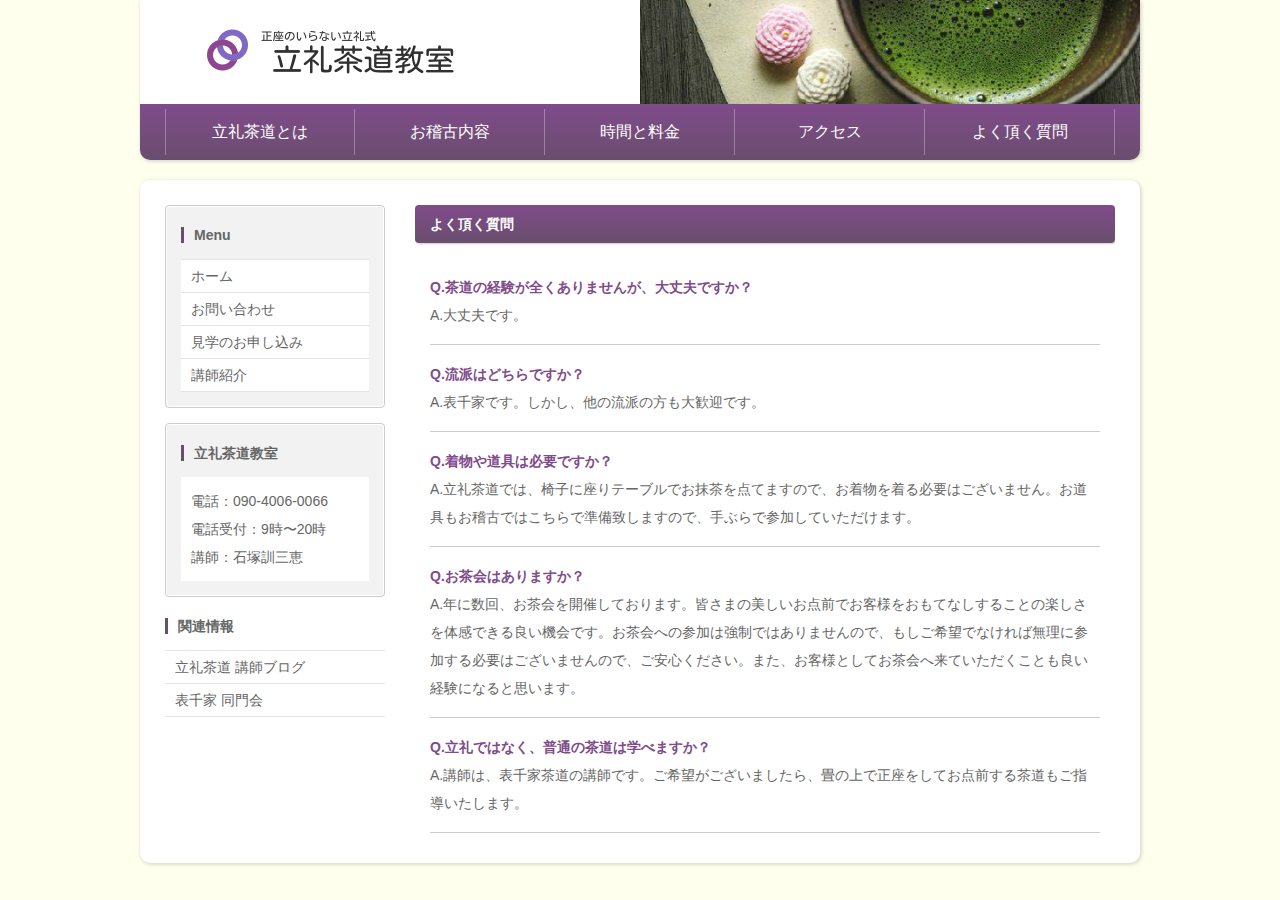
<file: faq.html>
<!DOCTYPE html>
<html lang="ja">

<head>
<meta charset="UTF-8">
<title>よく頂く質問</title>
<link rel="stylesheet" href="css/style.css">
</head>

<body>

<div id="container">

<header>
<h1 id="logo"><a href="index.html"><img src="images/logo.png" alt="サンプルホーム"></a></h1>

<!--メニュー-->
<nav id="menubar">
<ul>
<li><a href="sado.html">立礼茶道とは</a></li>
<li><a href="lesson.html">お稽古内容</a></li>
<li><a href="price.html">時間と料金</a></li>
<li><a href="access.html">アクセス</a></li>
<li><a href="faq.html">よく頂く質問</a></li>
</ul>
</nav>
</header>

<div id="contents">

<div id="main">

<section>

<h2>よく頂く質問</h2>

<dl class="faq">

<dt>Q.茶道の経験が全くありませんが、大丈夫ですか？</dt>
<dd>A.大丈夫です。</dd>

<dt>Q.流派はどちらですか？</dt>
<dd>A.表千家です。しかし、他の流派の方も大歓迎です。</dd>

<dt>Q.着物や道具は必要ですか？</dt>
<dd>A.立礼茶道では、椅子に座りテーブルでお抹茶を点てますので、お着物を着る必要はございません。お道具もお稽古ではこちらで準備致しますので、手ぶらで参加していただけます。</dd>

<dt>Q.お茶会はありますか？</dt>
<dd>A.年に数回、お茶会を開催しております。皆さまの美しいお点前でお客様をおもてなしすることの楽しさを体感できる良い機会です。お茶会への参加は強制ではありませんので、もしご希望でなければ無理に参加する必要はございませんので、ご安心ください。また、お客様としてお茶会へ来ていただくことも良い経験になると思います。</dd>

<dt>Q.立礼ではなく、普通の茶道は学べますか？</dt>
<dd>A.講師は、表千家茶道の講師です。ご希望がございましたら、畳の上で正座をしてお点前する茶道もご指導いたします。</dd>

</dl>

</section>

</div>
<!--/main-->

<div id="sub">

<nav class="box1">
<h2>Menu</h2>
<ul class="submenu mb10">
<li><a href="index.html">ホーム</a></li>
<li><a href="contact.html">お問い合わせ</a></li>
<li><a href="kengaku.html">見学のお申し込み</a></li>
<li><a href="recruit.html">講師紹介</a></li>
</ul>
</nav>

<section class="box1">
<h2>立礼茶道教室</h2>
<p class="box2">
電話：090-4006-0066<br>
電話受付：9時〜20時<br>
講師：石塚訓三恵</p>
</section>



<aside>
<h2>関連情報</h2>
<ul class="submenu">
<li><a href="#">立礼茶道 講師ブログ</a></li>
<li><a href="#">表千家 同門会</a></li>

</ul>
</aside>

</div>


</div>
<!--/contents-->

</div>
<!--/container-->

<footer>
</footer>





</body>
</html>
</file>
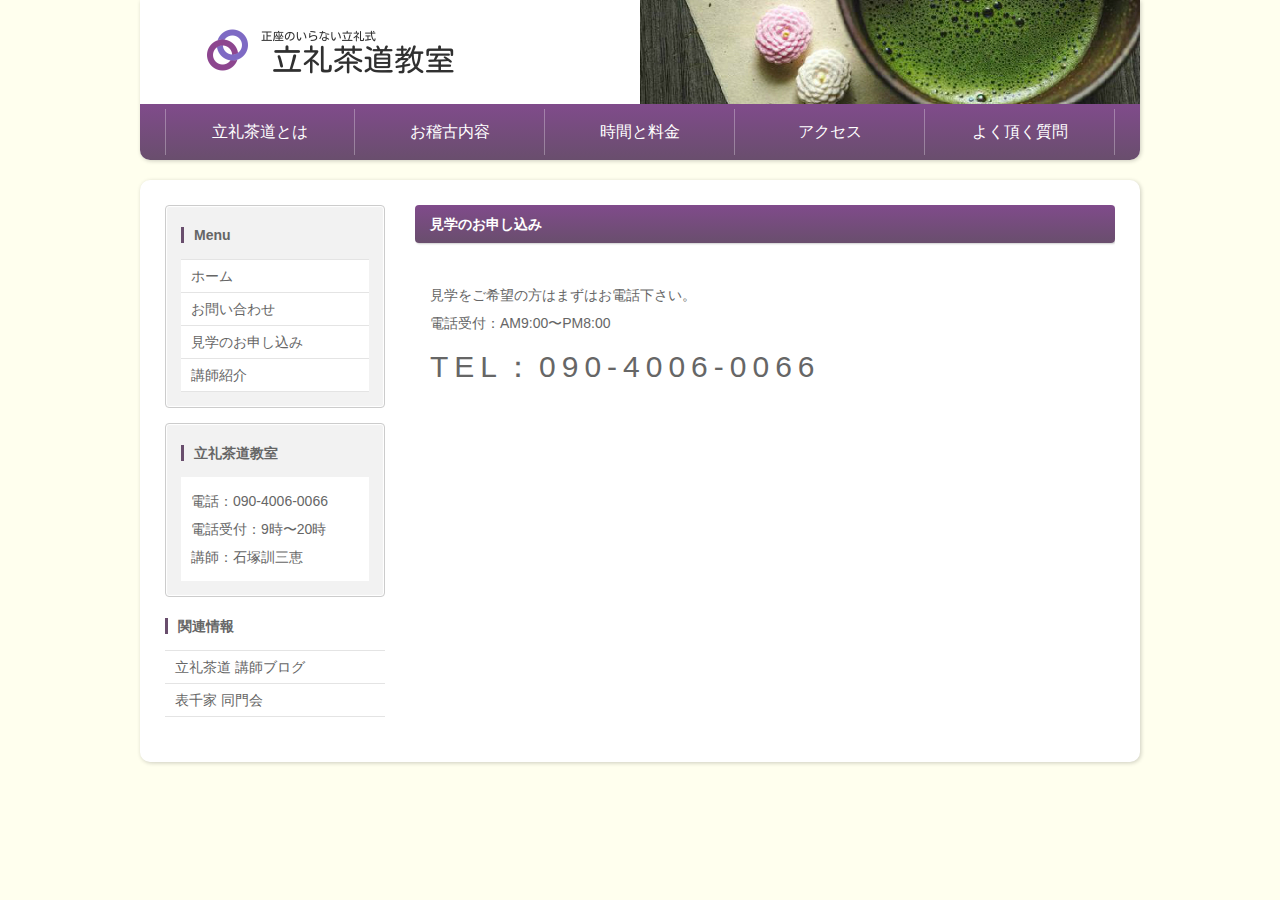
<file: kengaku.html>
<!DOCTYPE html>
<html lang="ja">

<head>
<meta charset="UTF-8">
<title>見学のお申込み</title>
<link rel="stylesheet" href="css/style.css">
</head>

<body class="s-n">

<div id="container">

<header>
<h1 id="logo"><a href="index.html"><img src="images/logo.png" alt="サンプルホーム"></a></h1>

<nav id="menubar">
<ul>
<li><a href="sado.html">立礼茶道とは</a></li>
<li><a href="lesson.html">お稽古内容</a></li>
<li><a href="price.html">時間と料金</a></li>
<li><a href="access.html">アクセス</a></li>
<li><a href="faq.html">よく頂く質問</a></li>
</ul>
</nav>

</header>


<div id="contents">

<div id="main">

<section>

<h2>見学のお申し込み</h2>
<p><br>見学をご希望の方はまずはお電話下さい。<br>
電話受付：AM9:00〜PM8:00<br>
<span class="big1">TEL：090-4006-0066</span></p>

</section>

</div>
<!--/main-->

<div id="sub">

<nav class="box1">
<h2>Menu</h2>
<ul class="submenu mb10">
<li><a href="index.html">ホーム</a></li>
<li><a href="contact.html">お問い合わせ</a></li>
<li><a href="kengaku.html">見学のお申し込み</a></li>
<li><a href="recruit.html">講師紹介</a></li>
</nav>

<section class="box1">
<h2>立礼茶道教室</h2>
<p class="box2">
電話：090-4006-0066<br>
電話受付：9時〜20時<br>
講師：石塚訓三恵</p>
</section>



<aside>
<h2>関連情報</h2>
<ul class="submenu">
<li><a href="#">立礼茶道 講師ブログ</a></li>
<li><a href="#">表千家 同門会</a></li>
</ul>
</aside>

</div>
<!--/sub-->

</div>
<!--/contents-->

</div>
<!--/container-->

<footer>
</footer>


</body>
</html>
</file>
<file: css/style.css>
@charset "utf-8";

/*全体の設定
---------------------------------------------------------------------------*/
body {
	margin: 0px;
	padding: 0px;
	color: #666;	/*全体の文字色*/
	font-family:"ヒラギノ角ゴ Pro W3", "Hiragino Kaku Gothic Pro", "メイリオ", Meiryo, Osaka, "ＭＳ Ｐゴシック", "MS PGothic", sans-serif;	/*フォント種類*/
	font-size: 14px;	/*文字サイズ*/
	line-height: 2;		/*行間*/
	background:#FFFFEE;	/*背景色 #f8f5ee*/
	-webkit-text-size-adjust: none;
}
h1,h2,h3,h4,h5,p,ul,ol,li,dl,dt,dd,form,figure,form {margin: 0px;padding: 0px;}
ul {list-style-type: none;}
img {border: none;max-width: 100%;height: auto;}
table {border-collapse:collapse;font-size: 100%;border-spacing: 0;}
iframe {width: 100%;}

/*リンク（全般）設定
---------------------------------------------------------------------------*/
a {
	color:#666;	/*リンクテキストの色*/
	-webkit-transition: 0.5s;	/*マウスオン時の移り変わるまでの時間設定。0.5秒。*/
	transition: 0.5s;			/*同上*/
}
a:hover {
	color: #804b8b;			/*マウスオン時の文字色*/
	text-decoration: none;		/*マウスオン時にリンクの下線を消す設定*/
}

/*コンテナー（HPを囲むブロック）
---------------------------------------------------------------------------*/
#container {
	margin: 0px auto;
	width: 1000px;	/*幅*/
}

/*ヘッダー（ロゴが入った最上段のブロック）
---------------------------------------------------------------------------*/
/*ヘッダーブロック*/
header {
	width: 100%;
	height: 160px;	/*高さ*/
	overflow: hidden;
	-webkit-box-shadow: 1px 1px 4px rgba(0,0,0,0.2);	/*影の設定。右へ、下へ、ぼかし幅。rgbaは色設定で0,0,0は黒。0.2が透明度。*/
	box-shadow: 1px 1px 4px rgba(0,0,0,0.2);			/*同上*/
	position: relative;
	background: #fff url(../images/header_bg.jpg) no-repeat right top/500px;	/*背景色、背景画像の読み込み、リピートせずに右側に＆上下中央に配置。幅500pxに。*/
	border-radius: 0px 0px 10px 10px;	/*角丸のサイズ。左上、右上、右下、左下への順番。*/
	margin-bottom: 20px;	/*下のコンテンツとの間にあけるスペース*/
}
/*ロゴ画像*/
#logo img {
	width: 300px;	/*画像幅*/
	position:absolute;
	left: 60px;	/*headerに対して左から30pxの場所に配置*/
	top: 25px;	/*headerに対して上から25pxの場所に配置*/
}

/*メインメニュー
---------------------------------------------------------------------------*/
/*メニューブロックの設定*/
#menubar {
	width: 100%;
	overflow: hidden;
	position: absolute;
	left: 0px;		/*ヘッダーブロックに対して左から0pxの場所に配置*/
	bottom: 0px;	/*ヘッダーブロックに対して下から0pxの場所に配置*/
	background: #694e6d;	/*背景色（古いブラウザ用）*/
	background: -webkit-linear-gradient(#804b8b, #694e6d);	/*グラデーション*/
	background: linear-gradient(#804b8b, #694e6d);			/*同上*/
}
/*メニュー１個あたりの設定*/
#menubar li {
	float: left;	/*左に回り込み*/
	width: 19%;		/*メニュー幅*/
	text-align: center;	/*内容をセンタリング*/
}
#menubar a {
	display: block;
	text-decoration: none;
	font-size: 16px;	/*文字サイズ*/
	color: #fff;		/*文字色*/
	border-right: 1px solid #fff;	/*右側の線の幅、線種、色（古いブラウザ用）*/
	border-right: 1px solid rgba(255,255,255,0.3);	/*右側の線の幅、線種、色。255,255,255は白の事で0.3が透明度。*/
	padding: 7px 0px;	/*上下左右へのメニュー内の余白*/
	margin: 5px 0px;	/*上下左右へのメニューの外の余白*/
}
/*１つ目のメニューへの設定*/
#menubar li:first-child {
	margin-left: 2.5%;	/*左側に余白を入れる*/
}
#menubar li:first-child a {
	border-left: 1px solid #fff;	/*上の「#menubar a」の設定とあわせる*/
	border-left: 1px solid rgba(255,255,255,0.3);	/*上の「#menubar a」の設定とあわせる*/
}
/*マウスオン時*/
#menubar li a:hover {
	background: #fff;	/*背景色*/
	color: #694e6d;		/*文字色*/
}


/*コンテンツ（main、subを囲むボックス）
---------------------------------------------------------------------------*/
#contents {
	clear: both;
	overflow: hidden;
	padding: 25px 25px 0px;	/*上、左右、下へのボックス内の余白*/
	background: #fff;	/*背景色*/
	-webkit-box-shadow: 1px 1px 4px rgba(0,0,0,0.2);	/*影の設定。右へ、下へ、ぼかし幅。rgbaは色設定で0,0,0は黒。0.2が透明度。*/
	box-shadow: 1px 1px 4px rgba(0,0,0,0.2);			/*同上*/
	border-radius: 10px;	/*角丸のサイズ*/
}

/*メインコンテンツ
---------------------------------------------------------------------------*/
#main {
	float: right;	/*右側に回り込み*/
	width: 700px;	/*幅*/
	overflow: hidden;
	padding-bottom: 30px;
}
/*mainコンテンツのh2タグの設定*/
#main h2 {
	clear: both;
	margin-bottom: 15px;
	font-size: 100%;
	color: #FFF;		/*文字色*/
	padding: 5px 15px;	/*上下、左右への余白*/
	background: #694e6d;	/*背景色（古いブラウザ用）*/
	background: -webkit-linear-gradient(#804b8b, #694e6d);	/*グラデーション*/
	background: linear-gradient(#804b8b, #694e6d);			/*同上*/
	-webkit-box-shadow: 1px 1px 2px rgba(0,0,0,0.2);	/*影の設定。右へ、下へ、ぼかし幅。rgbaは色設定で0,0,0は黒。0.2が透明度。*/
	box-shadow: 1px 1px 2px rgba(0,0,0,0.2);			/*同上*/
	border-radius: 4px;	/*角丸のサイズ*/
}
/*mainコンテンツのh3タグの設定*/
#main h3 {
	clear: both;
	margin-bottom: 15px;
	font-size: 100%;
	padding: 4px 15px;	/*上下、左右への余白*/
	background: #fff;	/*背景色*/
	border-radius: 4px;	/*角丸のサイズ*/
	border: solid 1px #ccc;	/*線の線種、幅、色*/
}
/*mainコンテンツのh4タグの設定*/
#main h4 {
	font-size: 100%;
	color: #804b8b;
	padding-left: 15px;
}
/*mainコンテンツの段落タグ設定*/
#main p {
	padding: 7px 15px 14px;	/*上、左右、下への余白*/
}
#main p + p {
	padding-top: 0px;
}
#main h2 + p,
#main h3 + p {
	padding-top: 0px;
	margin-top: -5px;
}

/*「施設のご案内」と「サービスのご案内」ページの一覧用ブロック
---------------------------------------------------------------------------*/
/*ボックスの設定（リンクなし・あり共通設定）*/
#main .list {
	margin-bottom: 15px;	/*ボックス間のスペース*/
	position: relative;
	overflow: hidden;
	padding: 20px;	/*ボックス内の余白*/
}
/*ボックスの設定（リンクありの場合）*/
#main .list a {
	text-decoration: none;
	display: block;
	overflow: hidden;
	padding: 20px;	/*ボックス内の余白*/
	margin: -20px;	/*上のリンクなしの場合の余白をなくす為の設定*/
	background: #fff;		/*背景色*/
	border: 1px solid #ccc;	/*枠線の幅、線種、色*/
	color: #333;	/*文字色*/
}
/*「サービスのご案内」ページのボックス内の矢印マーク設定*/
#main .list a::before {
	content: "→";	/*「→」の文字を表示させる。機種依存文字は使わないように。*/
	background: #804b8b;	/*背景色（古いブラウザ用）*/
	background: rgba(105,78,109,0.2);	/*色(rgba)の設定。rgba値は左３つが色指定(この場合#804b8bのrga値)で最後の小数点が透明度。*/
	color: #fff;	/*文字色*/
	font-size: 30px;	/*文字サイズ*/
	line-height: 1;
	width: 90px;		/*幅。下の「padding」との数字を足して「line-height」の数字に合うようにする。*/
	padding-left: 10px;	/*左側へあける余白。*/
	line-height: 100px;	/*高さ。*/
	position: absolute;
	right: -50px;	/*ボックスに対して右から-50pxの場所に配置*/
	top: 25%;		/*ボックスに対して上から25%の場所に配置*/
	border-radius: 100px;	/*角丸のサイズ。適当に大きくしておけばいい。この行を削除すれば四角になる。*/
}
/*マウスオン時のボックス*/
#main .list a:hover {
	background: #fffde7;	/*背景色*/
}
/*マウスオン時の矢印マーク*/
#main .list a:hover::before {
	background: #804b8b;	/*背景色*/
}
/*ボックス内の段落タグ設定*/
#main .list p {
	padding: 0px;
	margin-left: 36%;	/*左の写真とのバランスをとって設定*/
}
/*ボックス内の写真設定*/
#main .list figure img {
	float: left;		/*画像を左へ回り込み*/
	padding: 5px;		/*余白*/
	background: #fff;	/*背景色*/
	width: 30%;			/*写真の幅*/
	height: auto;		/*写真の高さ*/
	border: 1px solid #ccc;	/*線の幅、線種、色*/
}
/*ボックス内のh4タグ設定*/
#main .list h4 {
	font-size: 120%;
	color: #804b8b;		/*文字色*/
	border-bottom: dotted 2px #804b8b;	/*下線の線種、幅、色*/
	margin-left: 36%;	/*左の写真とのバランスをとって設定*/
	margin-bottom: 10px;
	padding: 0;
}

/*サブコンテンツ
---------------------------------------------------------------------------*/
#sub {
	float: left;	/*左に回り込み*/
	width: 220px;	/*幅*/
	padding-bottom: 30px;
}
/*subコンテンツ内のh2タグ設定*/
#sub h2 {
	font-size: 100%;
	margin-bottom: 10px;
}
/*subコンテンツのh2タグの１文字目への設定*/
#sub h2::first-letter {
	border-left: 3px solid #694e6d;	/*左側のアクセント用ラインの幅、線種、色*/
	padding-left: 10px;
}

/*サブコンテンツ内のメニュー
---------------------------------------------------------------------------*/
/*メニュー全体の設定*/
#sub ul.submenu {
	margin-bottom: 15px;	/*メニューブロックの下に空けるスペース*/
	border-top: solid 1px #e4e4e4;	/*上の線の線種、幅、色*/
}
/*メニュー１個ごとの設定*/
#sub ul.submenu li {
	background: #fff;	/*背景色*/
	border-bottom: solid 1px #e4e4e4;	/*下の線の線種、幅、色*/
}
#sub ul.submenu li a {
	text-decoration: none;
	display: block;
	padding: 2px 10px;	/*メニュー内の余白。上下、左右への設定。*/
}

/*サブコンテンツ内のbox1
---------------------------------------------------------------------------*/
#sub .box1 {
	padding: 15px;			/*ボックス内の余白*/
	margin-bottom: 15px;	/*ボックスの下に空けるスペース*/
	background: #f3f3f3;	/*背景色（古いブラウザ用）*/
	background: rgba(0,0,0,0.05);	/*背景色。rgbaは色設定で0,0,0は黒。0.05が透明度。*/
	border: solid 1px #ccc;	/*線の線種、幅、色*/
	-webkit-box-shadow: 0px 0px 1px 1px #fff inset;	/*ボックスの影。内側に白のラインを入れる。*/
	box-shadow: 0px 0px 1px 1px #fff inset;
	border-radius: 4px;	/*角丸のサイズ*/
}
/*box1内のメニューの設定*/
#sub .box1 ul.submenu {
	margin-bottom: 0px;
}

/*サブコンテンツ内のbox2
---------------------------------------------------------------------------*/
#sub .box2 {
	background: #fff;	/*背景色*/
	padding: 10px;		/*ボックス内の余白*/
}

/*PAGE TOP設定
---------------------------------------------------------------------------*/
#pagetop a {
	clear: both;
	color: #FFF;		/*文字色*/
	font-size: 20px;	/*文字サイズ*/
	padding: 0px 30px;	/*上下、左右へのボックス内余白*/
	background: #333;	/*背景色*/
	text-decoration: none;
	text-align: center;
	display: block;
	float: right;
	border-radius: 4px 4px 0px 0px;	/*角丸のサイズ。左上、右上、右下、左下。*/
}
/*マウスオン時*/
#pagetop a:hover {
	background-color: #999;	/*背景色*/
	color: #FFF;			/*文字色*/
}

/*フッター設定
---------------------------------------------------------------------------*/
footer {
	clear: both;
	text-align: center;
	padding: 10px 0px;
}
footer a {
	text-decoration: none;
}
footer .pr {
	display: block;
	font-size: 80%;
}

/*トップページ内「更新情報・お知らせ」ブロック
---------------------------------------------------------------------------*/
/*ブロック全体の設定*/
#new dl{
	padding-left: 15px;
	margin-bottom: 15px;
	height: 120px;	/*高さ*/
	overflow: auto;	/*高さの設定を超えるとスクロールが自動で出る設定。全部表示させていたいならこの行と上の行を削除。*/
}
/*日付設定*/
#new dt {
	font-weight: bold;	/*太字にする設定。標準がいいならこの行削除。*/
	float: left;
	width: 8em;
}
/*記事設定*/
#new dd {
	padding-left: 8em;
}

/*テーブル
---------------------------------------------------------------------------*/
/*ta1,ta2共通設定*/
.ta1,
.ta2 {
	width: 100%;
	margin-bottom: 15px;
}
.ta1, .ta1 td, .ta1 th,
.ta2, .ta2 td, .ta2 th {
	border: 1px solid #999;	/*テーブルの枠線の幅、線種、色*/
	line-height: 2;
	padding: 10px;	/*ボックス内の余白*/
	word-break: break-all;
}
/*テーブル１行目に入った見出し部分*/
.ta1 th.tamidashi,
.ta2 th.tamidashi {
	width: auto;
	text-align: left;	/*左よせ*/
	background: #cce6f6;	/*背景色*/
}
/*ta1の左側ボックス*/
.ta1 th {
	width: 140px;	/*幅*/
	text-align: center;	/*センタリング*/
	background: #f0f0f0;	/*背景色*/
}
/*ta2の左側ボックス*/
.ta2 th {
	background: #fffeba;	/*背景色*/
}
/*ta2の右側ボックス*/
.ta2 td {
	text-align: center;	/*センタリング*/
}
/*料金ページの追加設定（CMS用）*/
.ta1.price td {
	text-align: right;
}
.ta1.price tr.total th {
	background: #b7e0ee;
	font-size: 20px;
}
.ta1.price tr.total td {
	background: #deeff4;
	font-weight: bold;
	font-size: 20px;
}

/*よく頂く質問ページ
---------------------------------------------------------------------------*/
/*ブロック全体*/
.faq {
	padding: 0px 15px;	/*上下、左右への余白*/
}
/*質問の設定*/
.faq dt {
	color: #804b8b;	/*文字色*/
	font-weight: bold;	/*太字*/
	padding-top: 15px;
}
/*回答の設定*/
.faq dd {
	border-bottom: 1px solid #CCC;	/*下線の幅、線種、色*/
	overflow: hidden;
	padding-bottom: 15px;
}

/*トップページのNEWアイコン
---------------------------------------------------------------------------*/
.newicon {
	background:red;
	color: #FFF;
	font-size: 10px;
	padding: 0px 5px;
	border-radius: 2px;
	margin: 0px 5px;
}

/*その他
---------------------------------------------------------------------------*/
.look {color:#fff;background: #666;padding:5px;border-radius: 4px;}
.mb15,.mb1em {margin-bottom: 15px;}
.clear {clear: both;}
ul.disc {padding: 0em 25px 1em;list-style: disc;}
.color1 {color: #ff0000;}
.pr {font-size: 10px;}
.wl {width: 96%;}
.ws {width: 50%;}
.c {text-align: center !important;}
.r {text-align: right !important;}
.l {text-align: left !important;}
img.fr {float: right;margin-left: 10px;margin-bottom: 10px;}
img.fl {float: left;margin-right: 10px;margin-bottom: 10px;}
.big1 {font-size: 30px;letter-spacing: 0.2em;}
.mini1 {font-size: 11px;}
.sh {display:none;}



/*画面幅800px以下の設定
------------------------------------------------------------------------------------------------------------------------------------------------------*/
@media screen and (max-width:800px){

/*コンテナー（HPを囲むブロック）

---------------------------------------------------------------------------*/
#container {
	width: auto;
	margin: 0px 10px;
}

/*ヘッダー（ロゴが入った最上段のブロック）
---------------------------------------------------------------------------*/
/*ヘッダーブロック*/
header {
	height: 250px;
	background: #fff url(../images/header_bg.jpg) no-repeat right top/50%;
}

/*メインメニュー
---------------------------------------------------------------------------*/
/*メニュー１個あたりの設定*/
#menubar li {
	width: 50%;
}
#menubar a {
	border: none;
	border-bottom: 1px solid #fff;
	border-bottom: 1px solid rgba(255,255,255,0.3);
	margin: 0px;
}
#menubar li:nth-child(odd) {
	box-sizing: border-box;
	-moz-box-sizing: border-box;
	-webkit-box-sizing: border-box;
	border-right: 1px solid rgba(255,255,255,0.3);
}
/*１つ目のメニューへの設定*/
#menubar li:first-child {
	margin-left: 0;
}
#menubar li a:first-child {
	border-left: none;
}

/*main,subコンテンツ
---------------------------------------------------------------------------*/
#main, #sub {
	float: none;
	width: auto;
}

/*その他
---------------------------------------------------------------------------*/
body.s-n #sub {
	display: none;
}

}



/*画面幅600px以下の設定
------------------------------------------------------------------------------------------------------------------------------------------------------*/
@media screen and (max-width:600px){

/*ヘッダー（ロゴが入った最上段のブロック）
---------------------------------------------------------------------------*/
/*ヘッダーブロック*/
header {
	height: 90px;
	background: #fff url(none);
}
/*ロゴ画像*/
#logo img {
	width: 200px;
}

/*文字サイズ変更ボタン
---------------------------------------------------------------------------*/
/*ボタンブロック全体*/
ul#fsize {
	display: none;
}

/*メインメニュー
---------------------------------------------------------------------------*/
/*メニューブロックの設定*/
#menubar-s {
	width: 100%;
	overflow: hidden;
	background: #694e6d;
	background: linear-gradient(#804b8b, #694e6d);
	margin-bottom: 30px;
	border-radius: 10px;
}
/*メニュー１個あたりの設定*/
#menubar-s a {
	display: block;
	color: #fff;
	text-decoration: none;
	border-bottom: 1px solid #fff;
	border-bottom: 1px solid rgba(255,255,255,0.3);
	padding:15px;
	position: relative;
}
#menubar-s a::before {
	content: ">";	/*「>」の記号を表示させる。機種依存文字は使わないように。*/
	color: #fff;	/*文字色*/
	position: absolute;
	right: 15px;	/*各メニューに対して右から15pxの場所に配置*/
	top: 25%;	/*各メニューに対して上から25%の場所に配置*/
}
/*スマホ用メニューを非表示から表示に切り替える*/
#menubar-s {
	display: block;
}
/*PC用メニューを非表示にする*/
#menubar {
	display: none;
}

/*３本バーアイコン設定
---------------------------------------------------------------------------*/
/*３本バーブロック*/
#menubar_hdr {
	display: block;
	position: absolute;
	top: 17px;		/*上から10pxの場所に配置*/
	right: 30px;	/*右から10pxの場所に配置*/
	width: 30px;	/*幅*/
	border: 1px solid #000;	/*枠線の幅、線種、色*/
	padding: 12px 10px 5px;	/*上、左右、下へのボックス内余白*/
}
/*３本のバー（1本あたり）*/
#menubar_hdr span {
	display: block;
	border-top: 3px solid #000;	/*枠線の幅、線種、色*/
	margin-bottom: 7px;	/*バー同士の余白*/
}

/*コンテンツ（main、subを囲むボックス）
---------------------------------------------------------------------------*/
#contents {
	padding: 0px;
	background: transparent;
	-webkit-box-shadow: none;
	box-shadow: none;
	border-radius: 0px;
}

/*トップページ内「更新情報・お知らせ」ブロック
---------------------------------------------------------------------------*/
section#new h2.open {
	background: url(../images/btn_minus.png) no-repeat right center/34px 34px,linear-gradient(#804b8b, #694e6d);
}
section#new h2.close {
	background: url(../images/btn_plus.png) no-repeat right center/34px 34px,linear-gradient(#804b8b, #694e6d);
}

/*テーブル
---------------------------------------------------------------------------*/
/*テーブル内の左側*/
.ta1 th,
.ta2 th {
	width: 100px;
	padding: 5px;
}
/*テーブル内の右側*/
.ta1 td,
.ta2 td {
	width: auto;
	padding: 5px;
}

/*その他
---------------------------------------------------------------------------*/
.ws,.wl {width: 95%;}
img.fr,img.fl {float: none;margin: 0;width: 100%;}
.sh{display:block;}
.pc{display:none;}

}



/*画面幅340px以下の設定
------------------------------------------------------------------------------------------------------------------------------------------------------*/
@media screen and (max-width:340px){

/*ヘッダー（ロゴが入った最上段のブロック）
---------------------------------------------------------------------------*/
/*ロゴ画像*/
#logo img {
	width: 170px;
}
</file>
